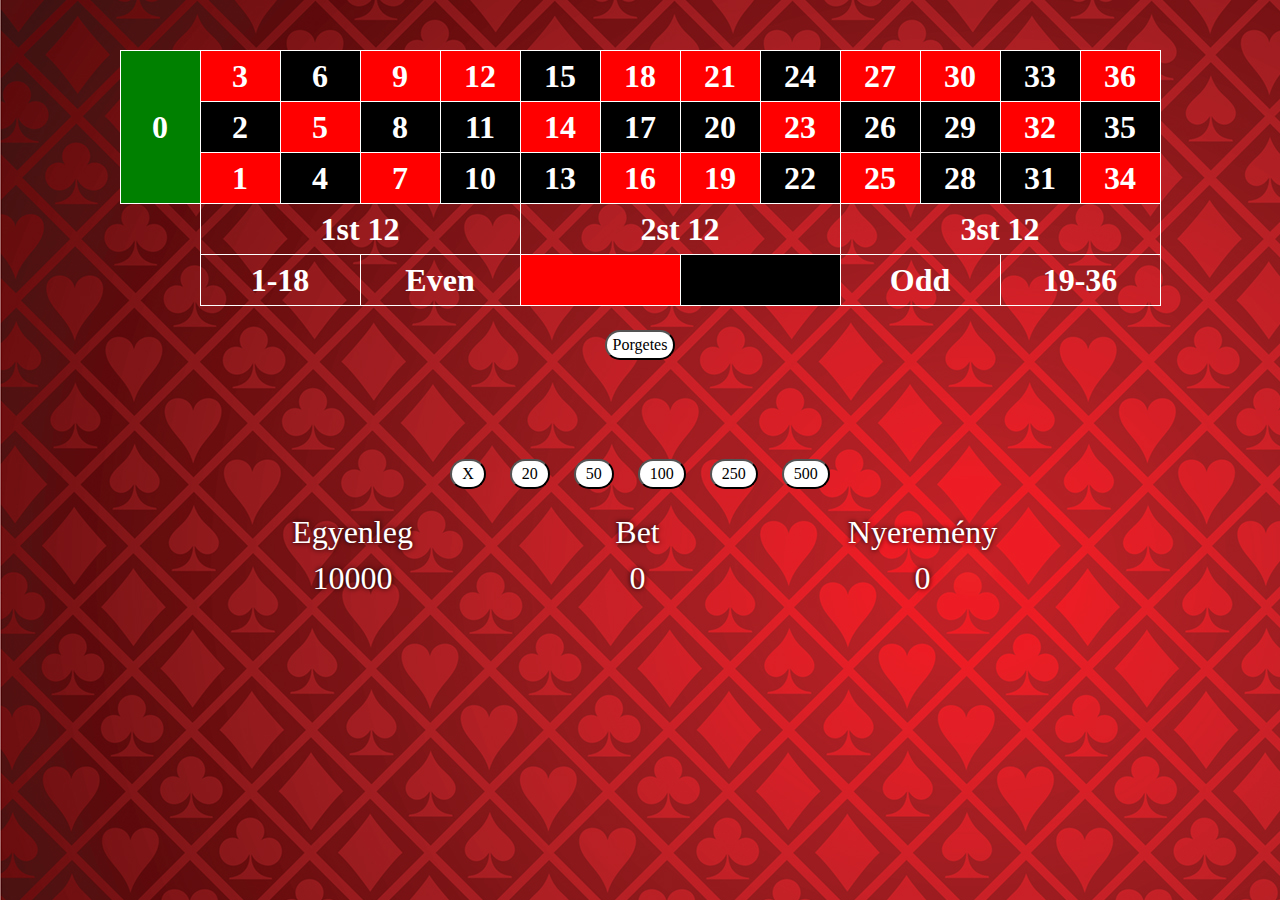
<file: index.html>
<!DOCTYPE html>
<html lang="en">
<head>
    <meta charset="UTF-8">
    <meta name="viewport" content="width=device-width, initial-scale=1.0">
    <title>Roulette</title>
    <link rel="stylesheet" href="https://cdn.jsdelivr.net/npm/bootstrap@4.3.1/dist/css/bootstrap.min.css" integrity="sha384-ggOyR0iXCbMQv3Xipma34MD+dH/1fQ784/j6cY/iJTQUOhcWr7x9JvoRxT2MZw1T" crossorigin="anonymous">
    <link rel="stylesheet" href="style.css">
</head>
<body onload="betolto()">
    <table>
        <tr>
            <td rowspan="4" class="zero" id="sz0" onclick="Katt(0)">0</td>
        </tr>
        <tr>
            <td class="piros" id="sz3" onclick="Katt(3)">3</td>
            <td class="fekete" id="sz6" onclick="Katt(6)">6</td>
            <td class="piros" id="sz9" onclick="Katt(9)">9</td>
            <td class="piros" id="sz12" onclick="Katt(12)">12</td>
            <td class="fekete" id="sz15" onclick="Katt(15)">15</td>
            <td class="piros" id="sz18" onclick="Katt(18)">18</td>
            <td class="piros" id="sz21" onclick="Katt(21)">21</td>
            <td class="fekete" id="sz24" onclick="Katt(24)">24</td>
            <td class="piros" id="sz27" onclick="Katt(27)">27</td>
            <td class="piros" id="sz30" onclick="Katt(30)">30</td>
            <td class="fekete" id="sz33" onclick="Katt(33)">33</td>
            <td class="piros" id="sz36" onclick="Katt(36)">36</td>
        </tr>
        <tr>
            <td class="fekete" id="sz2" onclick="Katt(2)">2</td>
            <td class="piros" id="sz5" onclick="Katt(5)">5</td>
            <td class="fekete" id="sz8" onclick="Katt(8)">8</td>
            <td class="fekete" id="sz11" onclick="Katt(11)">11</td>
            <td class="piros" id="sz14" onclick="Katt(14)">14</td>
            <td class="fekete" id="sz17" onclick="Katt(17)">17</td>
            <td class="fekete" id="sz20" onclick="Katt(20)">20</td>
            <td class="piros" id="sz23" onclick="Katt(23)">23</td>
            <td class="fekete" id="sz26" onclick="Katt(26)">26</td>
            <td class="fekete" id="sz29" onclick="Katt(29)">29</td>
            <td class="piros" id="sz32" onclick="Katt(32)">32</td>
            <td class="fekete" id="sz35" onclick="Katt(35)">35</td>
        </tr>
        <tr>
            <td class="piros" id="sz1" onclick="Katt(1)">1</td>
            <td class="fekete" id="sz4"  onclick="Katt(4)">4</td>
            <td class="piros" id="sz7" onclick="Katt(7)">7</td>
            <td class="fekete" id="sz10" onclick="Katt(10)">10</td>
            <td class="fekete" id="sz13" onclick="Katt(13)">13</td>
            <td class="piros" id="sz16" onclick="Katt(16)">16</td>
            <td class="piros" id="sz19" onclick="Katt(19)">19</td>
            <td class="fekete" id="sz22" onclick="Katt(22)">22</td>
            <td class="piros" id="sz25" onclick="Katt(25)">25</td>
            <td class="fekete" id="sz28" onclick="Katt(28)">28</td>
            <td class="fekete" id="sz31" onclick="Katt(31)">31</td>
            <td class="piros" id="sz34" onclick="Katt(34)">34</td>
        </tr>
        <tr>
            <td class="ürestd">

            </td>
            <td colspan="4" class="betu" id="sz37"onclick="Katt(37)">
                1st 12
            </td>
            <td colspan="4" class="betu" id="sz38"onclick="Katt(38)">
                2st 12
            </td>
            <td colspan="4" class="betu" id="sz39"onclick="Katt(39)">
                3st 12
            </td>
        </tr>
        <tr>
            <td class="ürestd">

            </td>
            <td colspan="2" class="betu" id="sz40"onclick="Katt(40)">
                1-18
            </td>
            <td colspan="2" class="betu" id="sz41" onclick="Katt(41)">
                Even
            </td>
            <td colspan="2" class="betu piros" id="sz42" onclick="Katt(42)">
                
            </td>
            <td colspan="2" class="betu fekete" id="sz43" onclick="Katt(43)">
                
            </td>
            <td colspan="2"class="betu" id="sz44" onclick="Katt(44)">
                Odd
            </td>
            <td colspan="2"class="betu" id="sz45" onclick="Katt(45)">
                19-36
            </td>
        </tr>
    </table>


<center>
<br>
<div id="porgeto"><button onclick="Porgetes()">Porgetes</button></div><br>
<div id="divek">

    <div id="slot1"></div>
    <div id="slot2"></div>
    <div id="slot3"></div>
    <div id="slot4"></div>
    <div id="slot5"></div>
</div></center>
<div class="tavolsag">
    <button onclick="tétlevesz()" id="levesz" class="egyenloseg">X</button>
    <button onclick="tét20()" id="gomb20" class="egyenloseg">20</button>
    <button onclick="tét50()" id="gomb50" class="egyenloseg">50</button>
    <button onclick="tét100()" id="gomb100" class="egyenloseg">100</button>
    <button onclick="tét250()" id="gomb250" class="egyenloseg">250</button>
    <button onclick="tét500()" id="gomb500" class="egyenloseg">500</button>
    <br><br>

<div class="faszántos">
    <div class="container">
        <div class="row">
    <div class="offset-md-2 col-md-3"><h2 class="feher">Egyenleg</h2></div>
        <div class="col-md-3"><h2 class="feher">Bet</h2></div>
        <div class="col-md-3"><h2 class="feher">Nyeremény</h2></div>
        </div>
    </div>
</div>
<div class="faszántos">
    <div class="container">
        <div class="row">
    <div class="offset-md-2 col-md-3"><h2 class="feher" id="egyenleg"></h2></div>
        <div class="col-md-3"><h2 class="feher" id="ossztet"></h2></div>
        <div class="col-md-3"><h2 class="feher" id="winner">0</h2></div>
        </div>
    </div>
</div>
</body>
</html>

<script src="main.js"></script>
</file>
<file: style.css>
body {
    -webkit-user-select: none; /* Safari */
    -ms-user-select: none; /* IE 10 and IE 11 */
    user-select: none; /* Standard syntax */
  }
h1,h2{
    text-shadow: 0px 0px 5px black;
}
body{
    background-color: darkslateblue;
}
td:not(.ürestd){
    border-collapse: collapse;
    text-align: center;
    font-size: 2rem;
    border:1px solid white;
}
td{
    width: 5rem;
    height: 2.5rem;
}

table{
    margin-left: auto;
    margin-right: auto;
    margin-top: 50px;
} 
.zero{
background-color: green;
color: white;
font-weight: bolder;
}

.fekete{
    background-color: black;
    color: white;
    font-weight: bolder;
}

.piros
{
    background-color: red;
    color: white;
    font-weight: bolder;
}

#sz0:hover
{
    background-color: violet;
    color: black;
    cursor: pointer;
}


button:hover
{
    background-color: violet;
    color: black;
    cursor: pointer;
}
.coin{
    width: 2rem;
    z-index: 2;
}

.közép
{
    text-align: center;
}

.Tétek{
    width: 40px;
    text-align: center;
    background-color: white;
    border-radius: 50px;
    border: 1px solid black;
    margin: 10px;
}

button{
    border-radius: 50px;
    color: black;
    background-color: white;
}
button:hover
{
    background-color: violet;
    cursor: pointer;
}

.proget
{
    margin-top: 3rem;
    background-color: white;
    border-radius: 50px;
    border: 1px solid black;
}

.porgoszamok
{
    width: 50px;
}

.kozep{
    text-align: center;
}

.feher
{
    color: white;
    text-shadow: 0px 0px 5px black;
}

body{
    background-image: url(jobbvagyok.jfif);
    font-family:'Times New Roman', Times, serif;
}

.szamostema
{
    border: 5px solid white;
}

.nyertestema
{
    border: 5px solid gold;
    animation: mymove 3s infinite;
}

.betu{
    color: white;
    font-weight: bold;
}

.tavolsag
{
    text-align: center;
    margin-top: 75px;
}
.faszántos
{
margin-right: 100px;
}
.piros:hover{
    background-color: violet;
    color: black;
    cursor: pointer;
}

.fekete:hover{
    background-color: violet;
    color: black;
    cursor: pointer;
}
.betu:hover{
    background-color: violet;
    color: black;
    cursor: pointer;
}

.egyenloseg
{
margin-left: 10px;
margin-right: 10px;
padding-left: 10px;
padding-right: 10px;
}

.div
{
    display: inline;
}
@keyframes mymove {
    0%   {box-shadow: 0px 0px 10px rgba(225, 255, 0, 0.5);}
    25%  {box-shadow: 0px 0px 10px rgba(225, 255, 0, 0.75);}
    50%  {box-shadow: 0px 0px 50px rgba(225, 255, 0, 1);}
    75%  {box-shadow: 0px 0px 10px rgba(225, 255, 0, 0.75);}
    100% {box-shadow: 0px 0px 10px rgba(225, 255, 0, 0.5);}
  }
</file>
